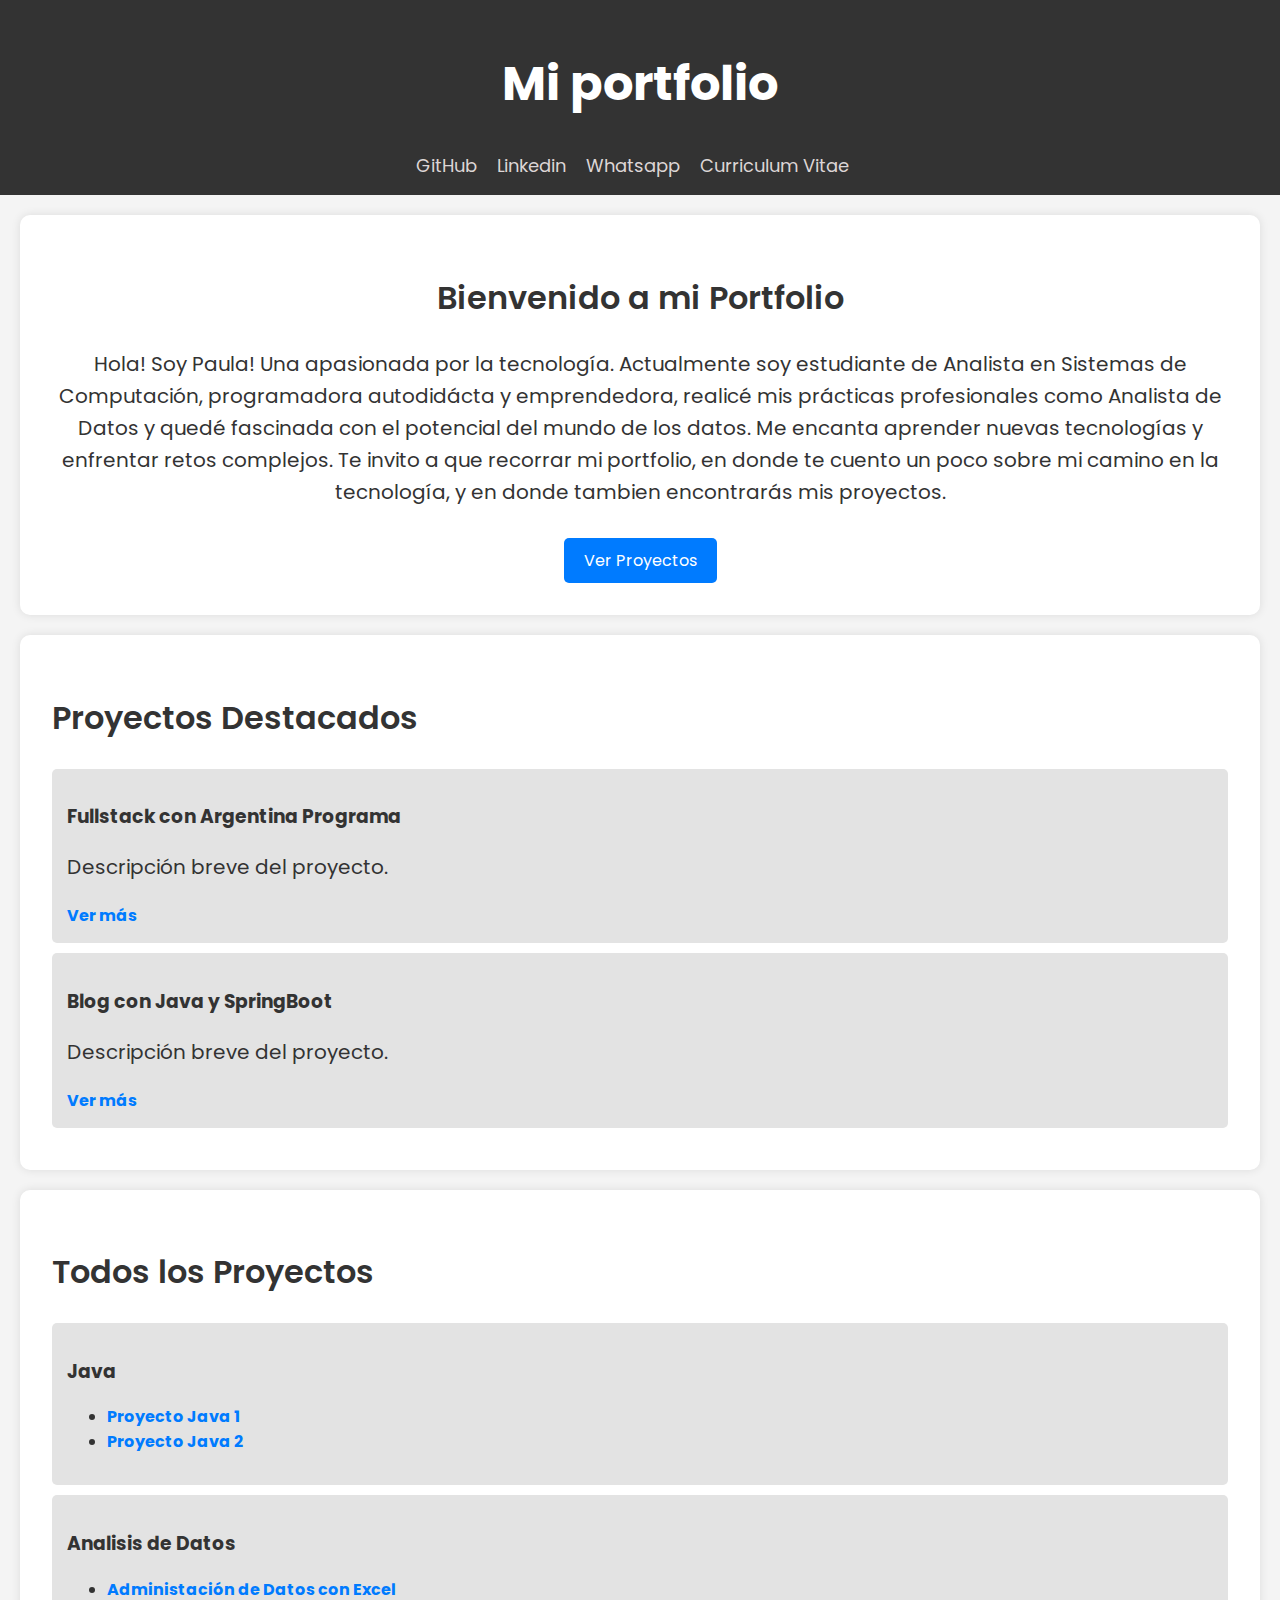
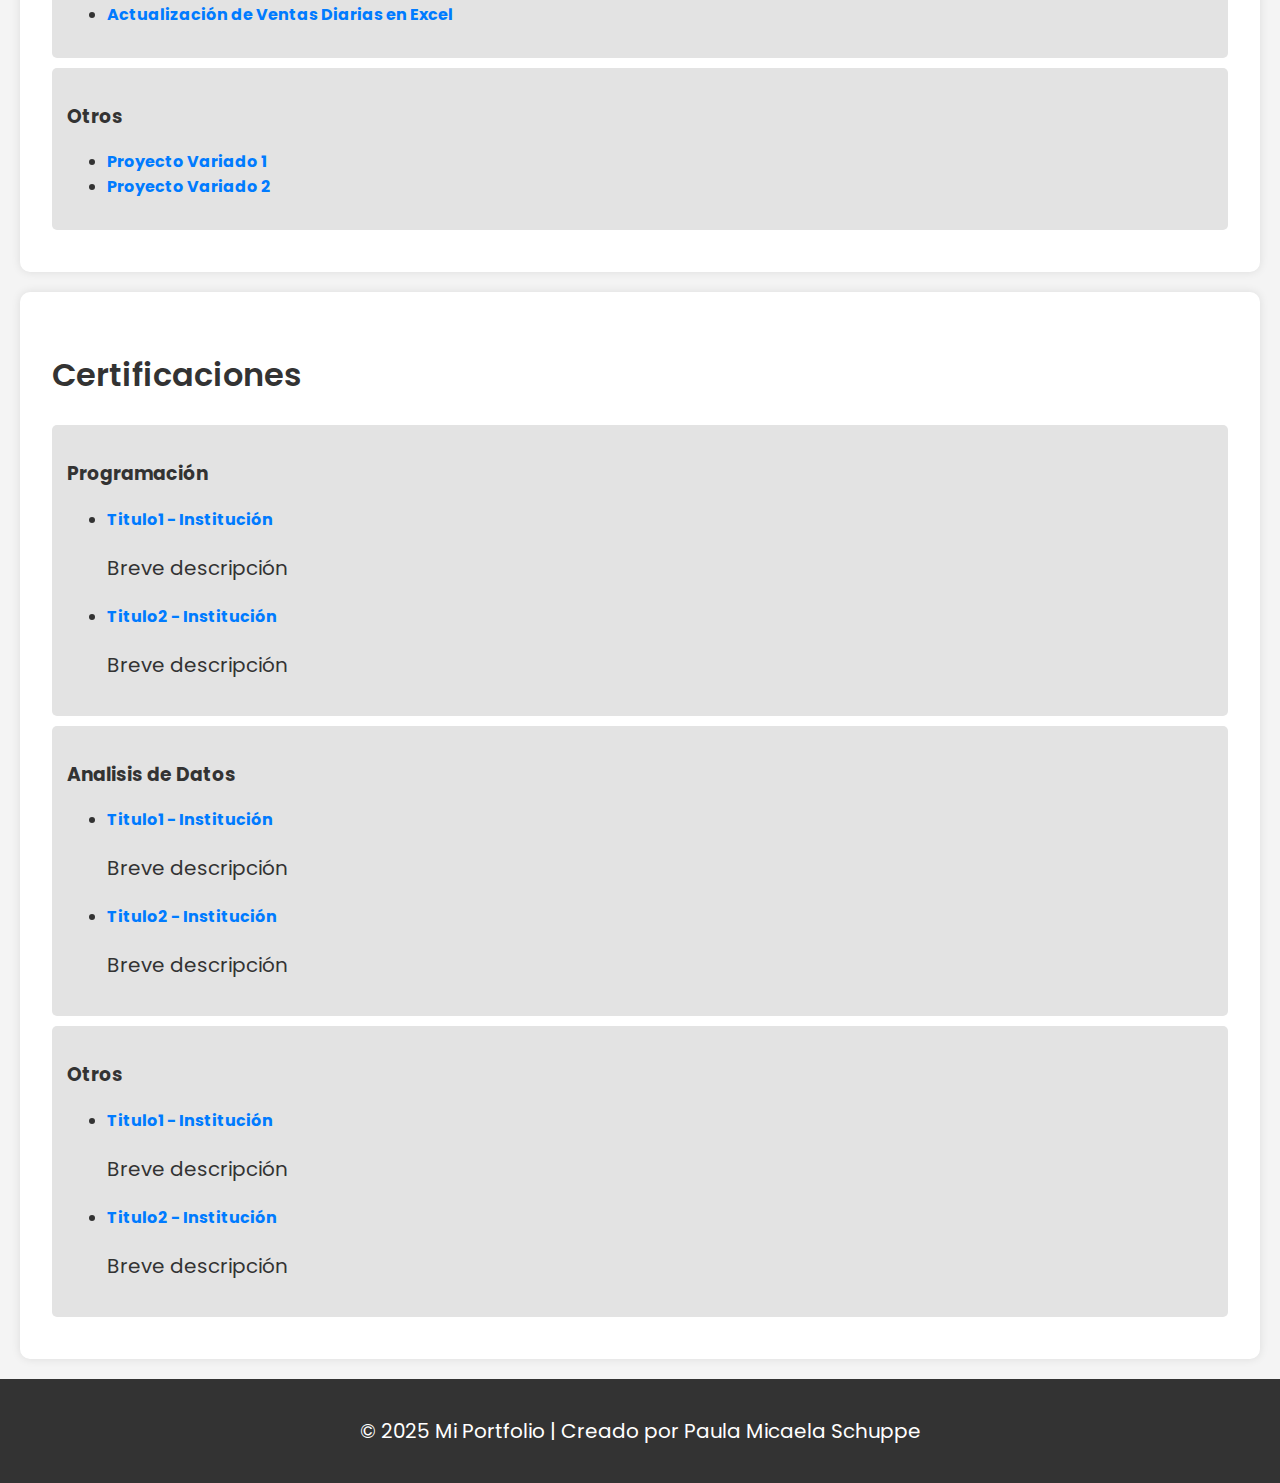
<file: index.html>
<!DOCTYPE html>
<html lang="es">
<head>
    <meta charset="UTF-8">
    <meta name="viewport" content="width=device-width, initial-scale=1.0">
    <title>Portfolio Paula M Schuppe</title>
    <link rel="stylesheet" href="styles.css">
</head>
<body>
    <header>
        <h1>Mi portfolio</h1>
        <nav>
            <!--<ul>
                <li><a href="index.html">Inicio</a></li>
                <li><a href="projects.html">Proyectos</a></li>
                <li><a href="about.html">Sobre mí</a></li>
                <li><a href="contact.html">Contacto</a></li>
            </ul>-->
        </nav>
        <div class="social-links">
            <a href="https://github.com/Paulas12" target="_blank">
                <i class="fab fa-github"></i> GitHub
            </a>
            <a href="https://linkedin.com/in/paula-schuppe-developer" target="_blank">
                <i class="fab fa-linkedin"></i> Linkedin
            </a>
            <a href="https://wa.me/+5493764835650" target="_blank">
                <i class="fab fa-twitter"></i> Whatsapp
            </a>
            <a href="https://wa.me/+5493764835650" target="_blank">
                <i class="fab fa-twitter"></i> Curriculum Vitae
            </a>
        </div>
    </header>
    <head>
        <link href="https://fonts.googleapis.com/css2?family=Poppins:wght@300;400;700&display=swap" rel="stylesheet">
        <style>
            body {
                font-family: 'Poppins', sans-serif;
            }
        </style>
    </head>
    
    <section class="intro">
        <h2>Bienvenido a mi Portfolio</h2>
        <p >Hola! Soy Paula! Una apasionada por la tecnología. Actualmente soy estudiante de Analista en Sistemas de Computación, programadora autodidácta y emprendedora, realicé mis prácticas profesionales como Analista de Datos y quedé fascinada con el potencial del mundo de los datos. Me encanta aprender nuevas tecnologías y enfrentar retos complejos. Te invito a que recorrar mi portfolio, en donde te cuento un poco sobre mi camino en la tecnología, y en donde tambien encontrarás mis proyectos.</p>
        <a href="projects.html" class="btn">Ver Proyectos</a>
    </section>

    <section class="featured-projects">
        <h2>Proyectos Destacados</h2>
        <div class="project">
            <h3>Fullstack con Argentina Programa</h3>
            <p>Descripción breve del proyecto.</p>
            <a href="#">Ver más</a>
        </div>
        <div class="project">
            <h3>Blog con Java y SpringBoot</h3>
            <p>Descripción breve del proyecto.</p>
            <a href="#">Ver más</a>
        </div>
    </section>

    <section class="projects">
        <h2>Todos los Proyectos</h2>
        <div class="category">
            <h3>Java</h3>
            <ul>
                <li><a href="" target="_blank">Proyecto Java 1</a></li>
                <li><a href="#" target="_blank">Proyecto Java 2</a></li>
            </ul>
        </div>
        <div class="category">
            <h3>Analisis de Datos</h3>
            <ul>
                <li><a href="https://docs.google.com/spreadsheets/d/1KR3a-gIqSn9F8maCw-Hr64t1qmt2iK-s/edit?usp=sharing&ouid=103492650563427276326&rtpof=true&sd=true" target="_blank">Administación de Datos con Excel</a></li>
                <li><a href="https://docs.google.com/spreadsheets/d/1e5uz2NGZkpSMwP2oEElLE2_buEm9HUtN/edit?usp=sharing&ouid=103492650563427276326&rtpof=true&sd=true">Actualización de Ventas Diarias en Excel</a></li>
            </ul>
        </div>
        <div class="category">
            <h3>Otros</h3>
            <ul>
                <li><a href="#" target="_blank">Proyecto Variado 1</a></li>
                <li><a href="#" target="_blank">Proyecto Variado 2</a></li>
            </ul>
        </div>
    </section>

    <section class="projects">
        <h2>Certificaciones</h2>
        <div class="category">
            <h3>Programación</h3>
            <ul>
                <li><a href="link del certificado" target="_blank">Titulo1 - Institución</a></li>
                <p>Breve descripción</p>
                <li><a href="#" target="_blank">Titulo2 - Institución</a></li>
                <p>Breve descripción</p>
            </ul>
        </div>
        <div class="category">
            <h3>Analisis de Datos</h3>
            <ul>
                <li><a href="" target="_blank">Titulo1 - Institución</a></li>
                <p>Breve descripción</p>
                <li><a href="#" target="_blank">Titulo2 - Institución</a></li>
                <p>Breve descripción</p>
            </ul>
        </div>
        <div class="category">
            <h3>Otros</h3>
            <ul>
                <li><a href="" target="_blank">Titulo1 - Institución</a></li>
                <p>Breve descripción</p>
                <li><a href="#" target="_blank">Titulo2 - Institución</a></li>
                <p>Breve descripción</p>
            </ul>
        </div>
    </section>

    <footer>
        <p class="fin">&copy; 2025 Mi Portfolio | Creado por Paula Micaela Schuppe</p>
        
    </footer>
</body>
</html>
</file>
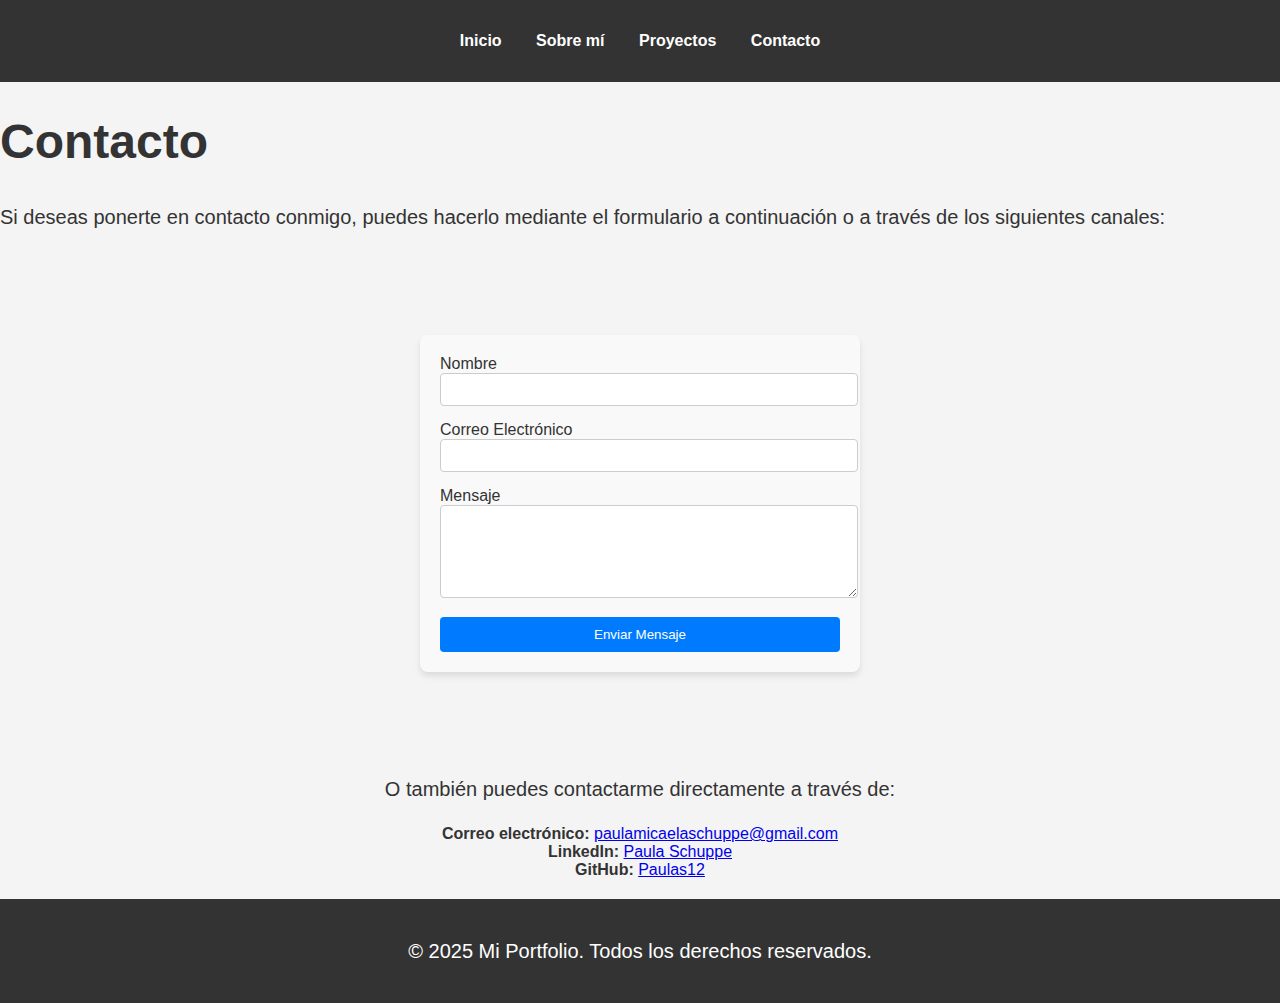
<file: contact.html>
<!DOCTYPE html>
<html lang="es">
<head>
    <meta charset="UTF-8">
    <meta name="viewport" content="width=device-width, initial-scale=1.0">
    <title>Contacto</title>
    <link rel="stylesheet" href="styles.css"> <!-- Aquí se vincula el archivo de estilos -->
</head>
<body>

    <!-- Encabezado -->
    <header>
        <nav>
            <ul>
                <li><a href="index.html">Inicio</a></li>
                <li><a href="about.html">Sobre mí</a></li>
                <li><a href="projects.html">Proyectos</a></li>
                <li><a href="contact.html">Contacto</a></li>
            </ul>
        </nav>
    </header>

    <!-- Sección de Contacto -->
    <section id="contact">
        <div class="Contacto">
            <h1>Contacto</h1>
            <p>Si deseas ponerte en contacto conmigo, puedes hacerlo mediante el formulario a continuación o a través de los siguientes canales:</p>
        </div>    
        
        <!-- Formulario de Contacto -->
        <div class="form-container">
            <form action="enviar_mensaje.php" method="POST">
                <div class="form-group">
                    <label for="name">Nombre</label>
                    <input type="text" id="name" name="name" required>
                </div>

                <div class="form-group">
                    <label for="email">Correo Electrónico</label>
                    <input type="email" id="email" name="email" required>
                </div>

                <div class="form-group">
                    <label for="message">Mensaje</label>
                    <textarea id="message" name="message" rows="5" required></textarea>
                </div>

                <button type="submit">Enviar Mensaje</button>
            </form>
        </div>    

        <div class="contact-info">
            <p>O también puedes contactarme directamente a través de:</p>
            <li><strong>Correo electrónico:</strong> <a href="mailto:paulamicaelaschuppe@gmail.com">paulamicaelaschuppe@gmail.com</a></li>
            <li><strong>LinkedIn:</strong> <a href="https://www.linkedin.com/in/paula-schuppe-data-analitycs/" target="_blank">Paula Schuppe</a></li>
            <li><strong>GitHub:</strong> <a href="https://github.com/Paulas12" target="_blank">Paulas12</a></li>
        </div>    
    </section>

    <!-- Pie de página -->
    <footer>
        <p>&copy; 2025 Mi Portfolio. Todos los derechos reservados.</p>
    </footer>

</body>
</html>
</file>
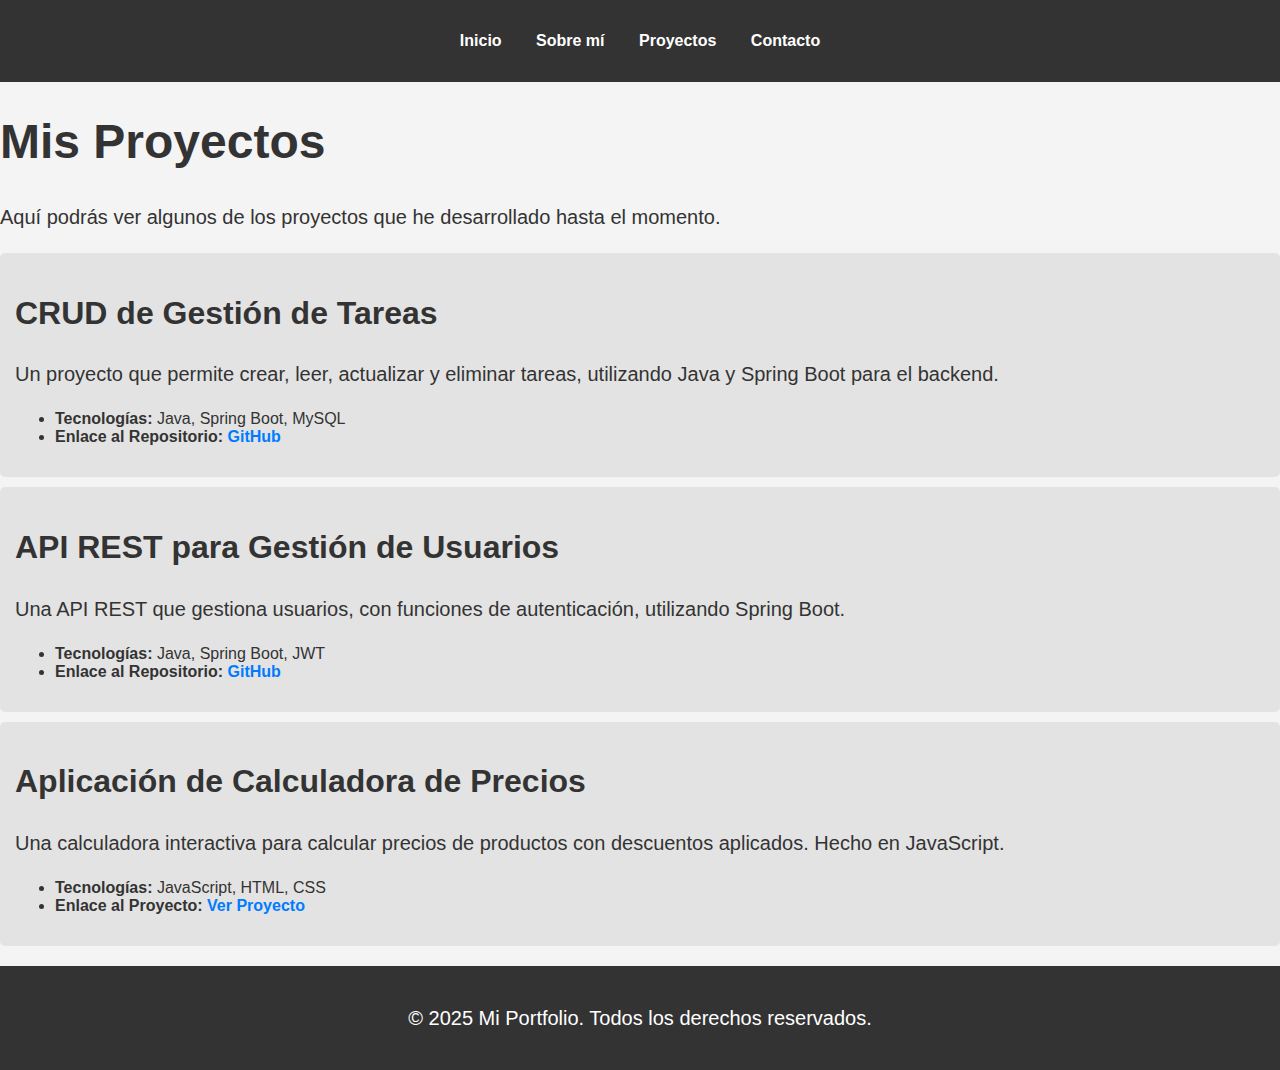
<file: projects.html>
<!DOCTYPE html>
<html lang="es">
<head>
    <meta charset="UTF-8">
    <meta name="viewport" content="width=device-width, initial-scale=1.0">
    <title>Mis Proyectos</title>
    <link rel="stylesheet" href="styles.css"> <!-- Aquí se vincula el archivo de estilos -->
</head>
<body>

    <!-- Encabezado -->
    <header>
        <nav>
            <ul>
                <li><a href="index.html">Inicio</a></li>
                <li><a href="about.html">Sobre mí</a></li>
                <li><a href="projects.html">Proyectos</a></li>
                <li><a href="contact.html">Contacto</a></li>
            </ul>
        </nav>
    </header>

    <!-- Sección de Proyectos -->
    <section id="projects">
        <h1>Mis Proyectos</h1>
        <p>Aquí podrás ver algunos de los proyectos que he desarrollado hasta el momento.</p>

        <!-- Proyecto 1 -->
        <div class="project">
            <h2>CRUD de Gestión de Tareas</h2>
            <p>Un proyecto que permite crear, leer, actualizar y eliminar tareas, utilizando Java y Spring Boot para el backend.</p>
            <ul>
                <li><strong>Tecnologías:</strong> Java, Spring Boot, MySQL</li>
                <li><strong>Enlace al Repositorio:</strong> <a href="https://github.com/miusuario/crud-tareas" target="_blank">GitHub</a></li>
            </ul>
        </div>

        <!-- Proyecto 2 -->
        <div class="project">
            <h2>API REST para Gestión de Usuarios</h2>
            <p>Una API REST que gestiona usuarios, con funciones de autenticación, utilizando Spring Boot.</p>
            <ul>
                <li><strong>Tecnologías:</strong> Java, Spring Boot, JWT</li>
                <li><strong>Enlace al Repositorio:</strong> <a href="https://github.com/miusuario/api-usuarios" target="_blank">GitHub</a></li>
            </ul>
        </div>

        <!-- Proyecto 3 -->
        <div class="project">
            <h2>Aplicación de Calculadora de Precios</h2>
            <p>Una calculadora interactiva para calcular precios de productos con descuentos aplicados. Hecho en JavaScript.</p>
            <ul>
                <li><strong>Tecnologías:</strong> JavaScript, HTML, CSS</li>
                <li><strong>Enlace al Proyecto:</strong> <a href="https://miusuario.github.io/calculadora-precios" target="_blank">Ver Proyecto</a></li>
            </ul>
        </div>

        <!-- Puedes agregar más proyectos aquí -->

    </section>

    <!-- Pie de página -->
    <footer>
        <p>&copy; 2025 Mi Portfolio. Todos los derechos reservados.</p>
    </footer>

</body>
</html>
</file>
<file: styles.css>
/* Estilos generales de la página */
body {
    font-family: Arial, sans-serif; /* Fuente del texto */
    margin: 0; /* Elimina los márgenes predeterminados */
    padding: 0; /* Elimina el padding predeterminado */
    background-color: #f4f4f4; /* Color de fondo */
    color: #333; /* Color del texto */
}

/* Títulos más grandes */
h1 {
    font-size: 48px;  /* Aumenta el tamaño del título */
    font-weight: 700; /* Hace el texto más grueso */
}

/* Subtítulos */
h2 {
    font-size: 32px;
    font-weight: 600;
}

/* Párrafos más grandes */
p {
    font-size: 20px;  /* Aumenta el tamaño del texto */
    line-height: 1.6; /* Mejora la lectura */
}


/* Estilos del encabezado */
header {
    background-color: #333; /* Color de fondo oscuro */
    color: white; /* Color del texto */
    padding: 1rem 0; /* Espaciado interno */
    text-align: center; /* Alineación centrada */
}

/* Estilos de la barra de navegación */
nav ul {
    list-style: none; /* Elimina los estilos de lista */
    padding: 0; /* Elimina el padding */
}

nav ul li {
    display: inline; /* Muestra los elementos en línea */
    margin: 0 15px; /* Espaciado entre elementos */
}

nav ul li a {
    color: white; /* Color del texto */
    text-decoration: none; /* Elimina el subrayado */
    font-weight: bold; /* Hace el texto en negrita */
}

/* Estilos de la sección de introducción */
.intro {
    text-align: center; /* Alinea el contenido al centro */
    padding: 2rem; /* Espaciado interno */
    background-color: #fff; /* Fondo blanco */
    margin: 20px; /* Margen exterior */
    border-radius: 10px; /* Bordes redondeados */
    box-shadow: 0 0 10px rgba(0, 0, 0, 0.1); /* Sombra suave */
}

/* Estilos de los botones */
.btn {
    display: inline-block; /* Hace que el botón tenga dimensiones propias */
    padding: 10px 20px; /* Espaciado interno */
    background-color: #007BFF; /* Color de fondo azul */
    color: white; /* Color del texto */
    text-decoration: none; /* Elimina el subrayado */
    border-radius: 5px; /* Bordes redondeados */
    margin-top: 10px; /* Margen superior */
}

.btn:hover {
    background-color: #0056b3; /* Cambia el color al pasar el cursor */
}

/* Estilos de las secciones de proyectos */
.featured-projects, .projects {
    padding: 2rem; /* Espaciado interno */
    background-color: white; /* Fondo blanco */
    margin: 20px; /* Margen exterior */
    border-radius: 10px; /* Bordes redondeados */
    box-shadow: 0 0 10px rgba(0, 0, 0, 0.1); /* Sombra suave */
}

/* Estilos de los proyectos y categorías */
.project, .category {
    margin: 10px 0; /* Margen superior e inferior */
    padding: 15px; /* Espaciado interno */
    background-color: #e3e3e3; /* Fondo gris claro */
    border-radius: 5px; /* Bordes redondeados */
}

.project a, .category a {
    color: #007BFF; /* Color azul */
    text-decoration: none; /* Elimina el subrayado */
    font-weight: bold; /* Texto en negrita */
}

/* Estilos del pie de página */
footer {
    text-align: center; /* Alinea el texto al centro */
    padding: 1rem; /* Espaciado interno */
    background-color: #333; /* Color de fondo oscuro */
    color: white; /* Color del texto */
    margin-top: 20px; /* Margen superior */
}


/* Centrar el formulario en la pantalla */
.form-container {
    display: flex;
    justify-content: center; /* Centra horizontalmente */
    align-items: center; /* Centra verticalmente */
    height: 100vh; /* Ocupa toda la altura de la pantalla */
    margin-top: -200px; /* Ajusta este valor según lo necesites */
}

/* Estiliza el formulario */
form {
    background: #f9f9f9; /* Color de fondo */
    padding: 20px;
    border-radius: 8px;
    box-shadow: 0px 4px 6px rgba(0, 0, 0, 0.1); /* Sombra suave */
    width: 100%;
    max-width: 400px; /* Ancho máximo del formulario */
}

/* Para que los campos ocupen todo el ancho disponible */
.form-group {
    margin-bottom: 15px;
}

input, textarea {
    width: 100%;
    padding: 8px;
    border: 1px solid #ccc;
    border-radius: 4px;
}

button {
    width: 100%;
    padding: 10px;
    background: #007bff;
    color: white;
    border: none;
    border-radius: 4px;
    cursor: pointer;
}

button:hover {
    background: #0056b3;
}

.contact-info {
    margin-top: -200px; /* Ajusta este valor según necesites */
    text-align: center;  /* Centra el texto dentro */
    list-style: none; /* Elimina las viñetas */
}

.about-container {
    display: flex;
    align-items: center;
    gap: 20px;
    max-width: 900px;
    margin: auto;
    padding: 40px;
}

.social-links {
    margin-top: 10px;
}

.social-links a {
    text-decoration: none;
    color: #ddd6d6;
    font-size: 18px;
    margin-right: 15px;
    transition: color 0.3s;
}

.social-links a:hover {
    color: #0077b5; /* Cambia el color al pasar el mouse */
}
</file>
